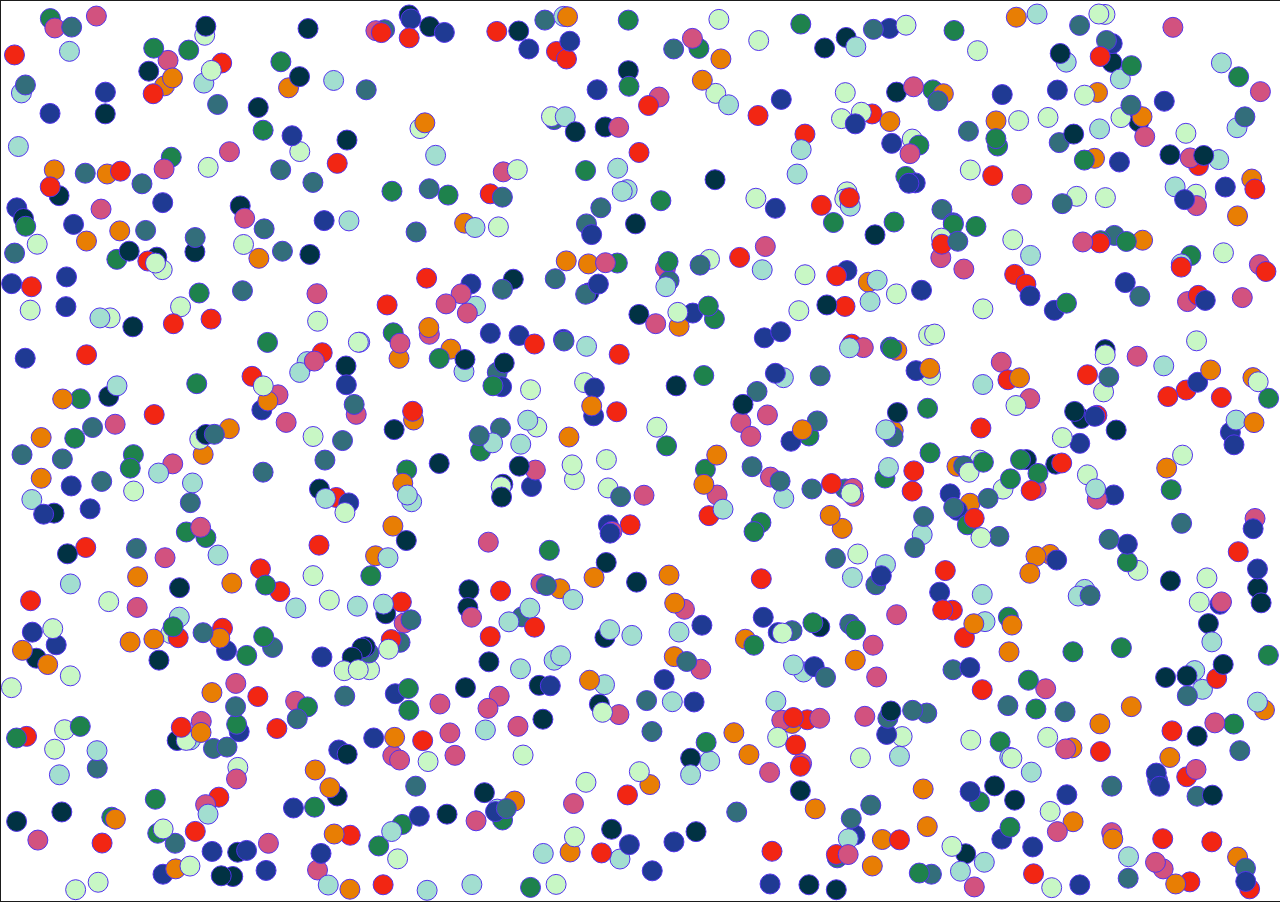
<file: Brownian motian/index.html>
<!DOCTYPE html>
<html lang="en">
<head>
    <meta charset="UTF-8">
    <meta http-equiv="X-UA-Compatible" content="IE=edge">
    <meta name="viewport" content="width=device-width, initial-scale=1.0">
    <title>JS lessons. Brownian motion</title>
    <link rel="stylesheet" href="style.css">
</head>
<body>

    <canvas></canvas>

    <script src="script.js"></script>
    
</body>
</html>
</file>
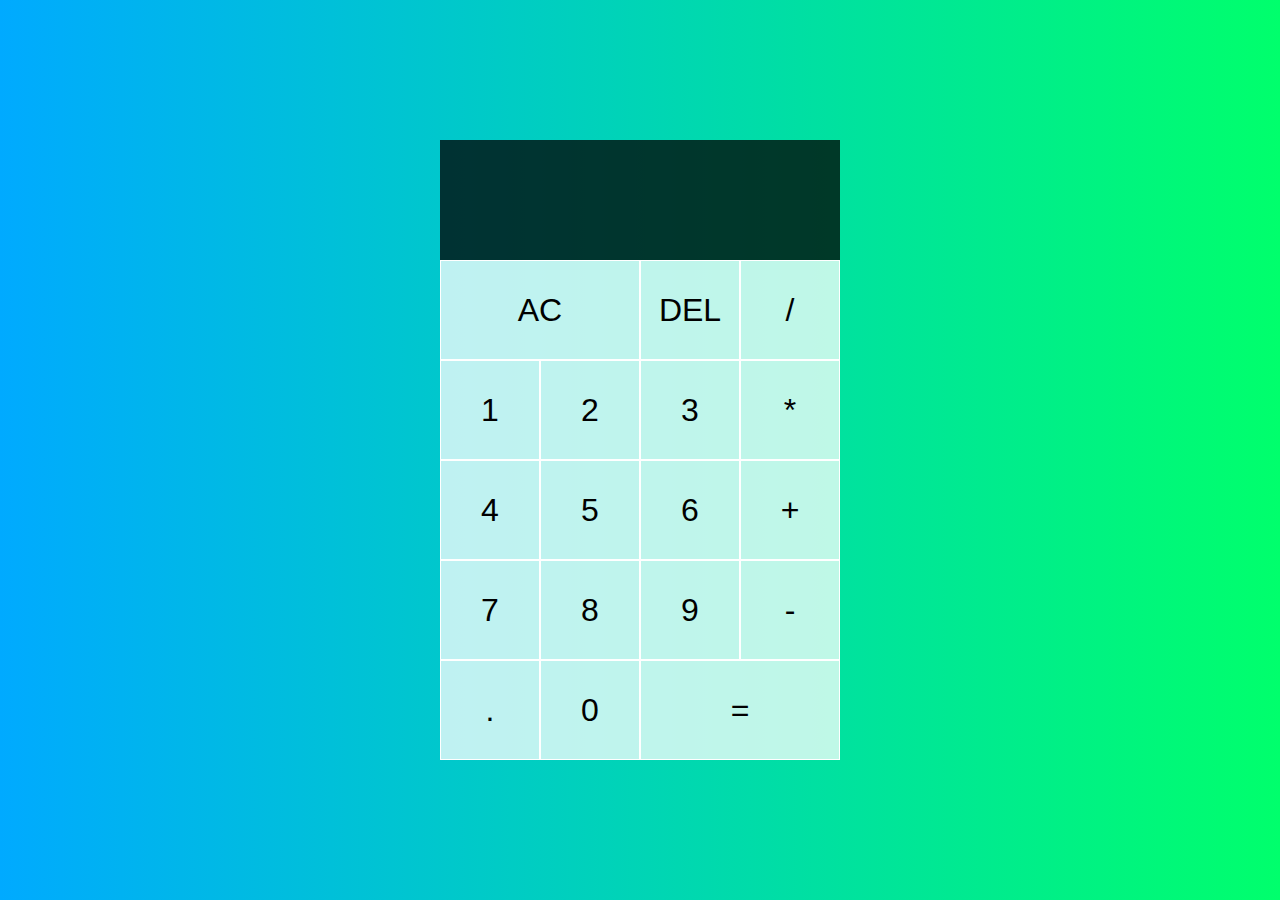
<file: Calculator/index.html>
<!DOCTYPE html>
<html lang="en">
<head>
    <meta charset="UTF-8">
    <meta http-equiv="X-UA-Compatible" content="IE=edge">
    <meta name="viewport" content="width=device-width, initial-scale=1.0">
    <title>JS lesson. Calculator</title>
    <link rel="stylesheet" href="style.css">
</head>
<body>

    <div class="calculator-grid">
        <div class="output">
            <div data-previous-operand class="previous-operand"></div>
            <div data-current-operand class="current-operand"></div>
        </div>
        <button data-all-clear class="span-two">AC</button>
        <button data-delete>DEL</button>
        <button data-operation>/</button>
        <button data-number>1</button>
        <button data-number>2</button>
        <button data-number>3</button>
        <button data-operation>*</button>
        <button data-number>4</button>
        <button data-number>5</button>
        <button data-number>6</button>
        <button data-operation>+</button>
        <button data-number>7</button>
        <button data-number>8</button>
        <button data-number>9</button>
        <button data-operation>-</button>
        <button data-number>.</button>
        <button data-number>0</button>
        <button data-equals class="span-two">=</button>
    </div>

    <script src="script.js"></script>
    
</body>
</html>
</file>
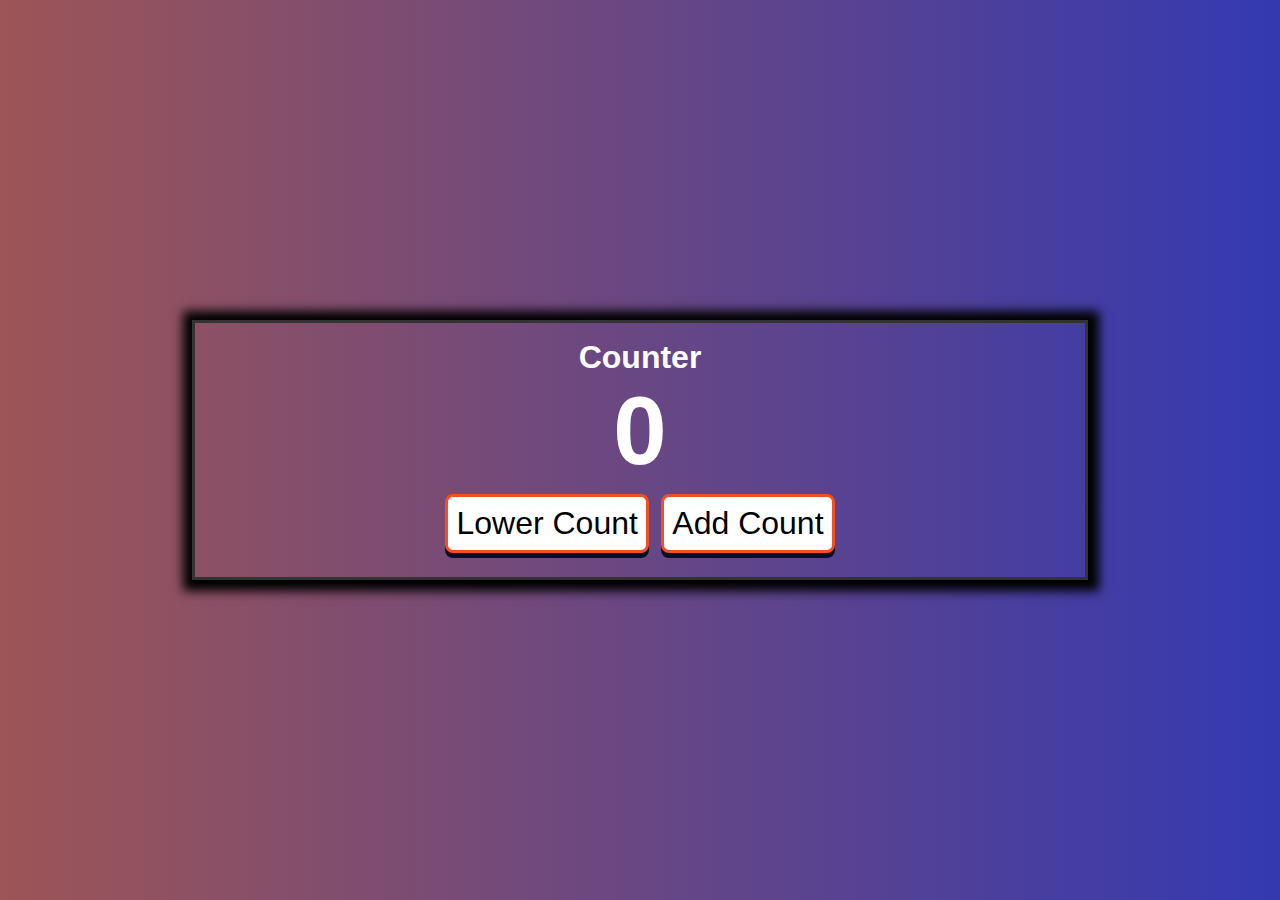
<file: Counter/index.html>
<!DOCTYPE html>
<html lang="en">
<head>
    <meta charset="UTF-8">
    <meta http-equiv="X-UA-Compatible" content="IE=edge">
    <meta name="viewport" content="width=device-width, initial-scale=1.0">
    <title>JS lesson. Counter</title>
    <link rel="stylesheet" href="style.css">
</head>
<body>

    <div class="counter-box">
        <h1>Counter</h1>
        <h2 class="counter">0</h2>
        <div id="btns">
            <button type="btn" id="lowerCountBtn" class="btn">Lower Count</button>
            <button type="btn" id="addCountBtn" class="btn">Add Count</button>
        </div>
    </div>

    <script src="script.js"></script>
    
</body>
</html>
</file>
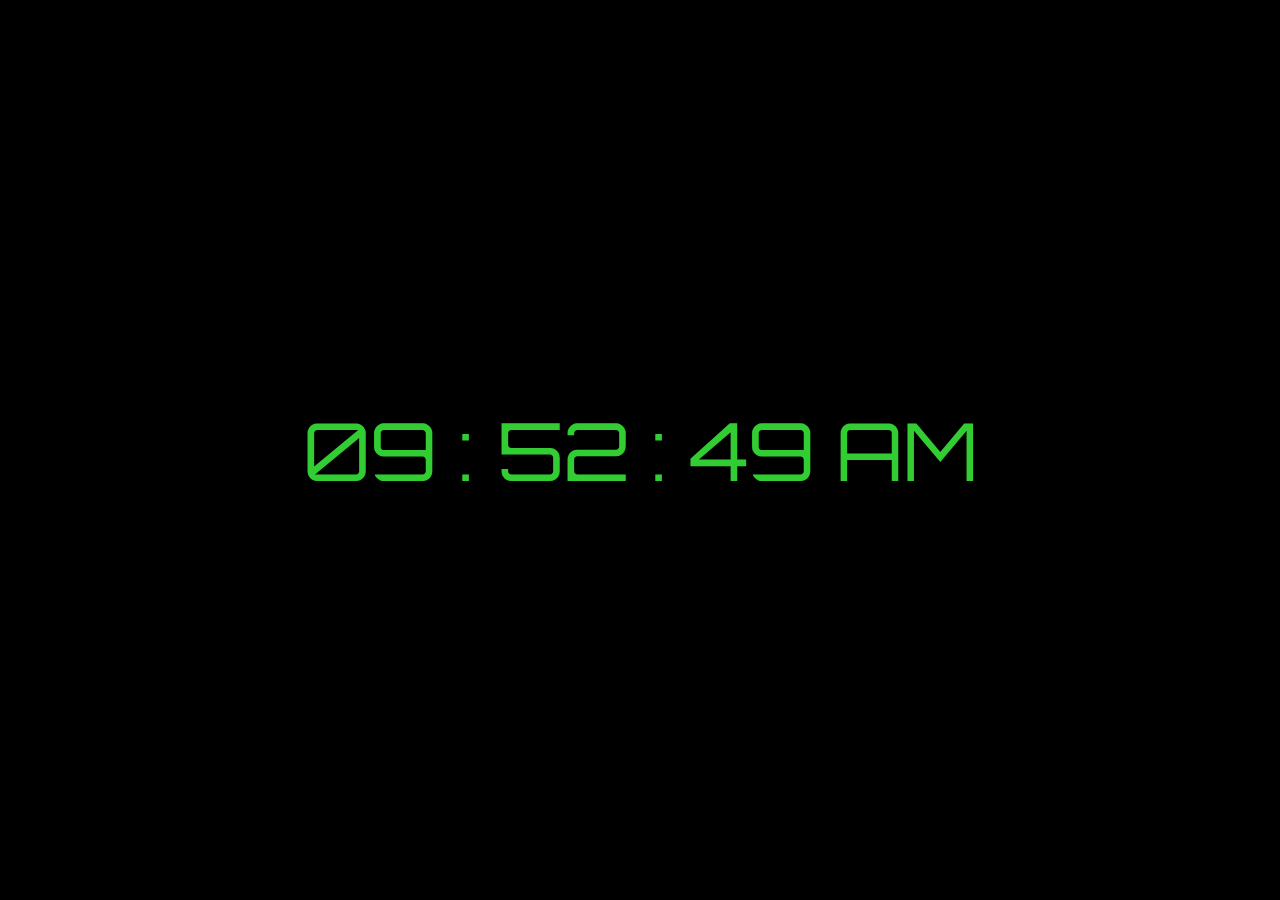
<file: Digital clock/index.html>
<!DOCTYPE html>
<html lang="en">
<head>
    <meta charset="UTF-8">
    <meta http-equiv="X-UA-Compatible" content="IE=edge">
    <meta name="viewport" content="width=device-width, initial-scale=1.0">
    <link href="https://fonts.googleapis.com/css2?family=Orbitron&display=swap" rel="stylesheet">
    <title>JS lesson. Digital clock</title>
    <link rel="stylesheet" href="style.css">
</head>
<body>

    <div id="clock"></div>

    <script src="script.js"></script>
    
</body>
</html>
</file>
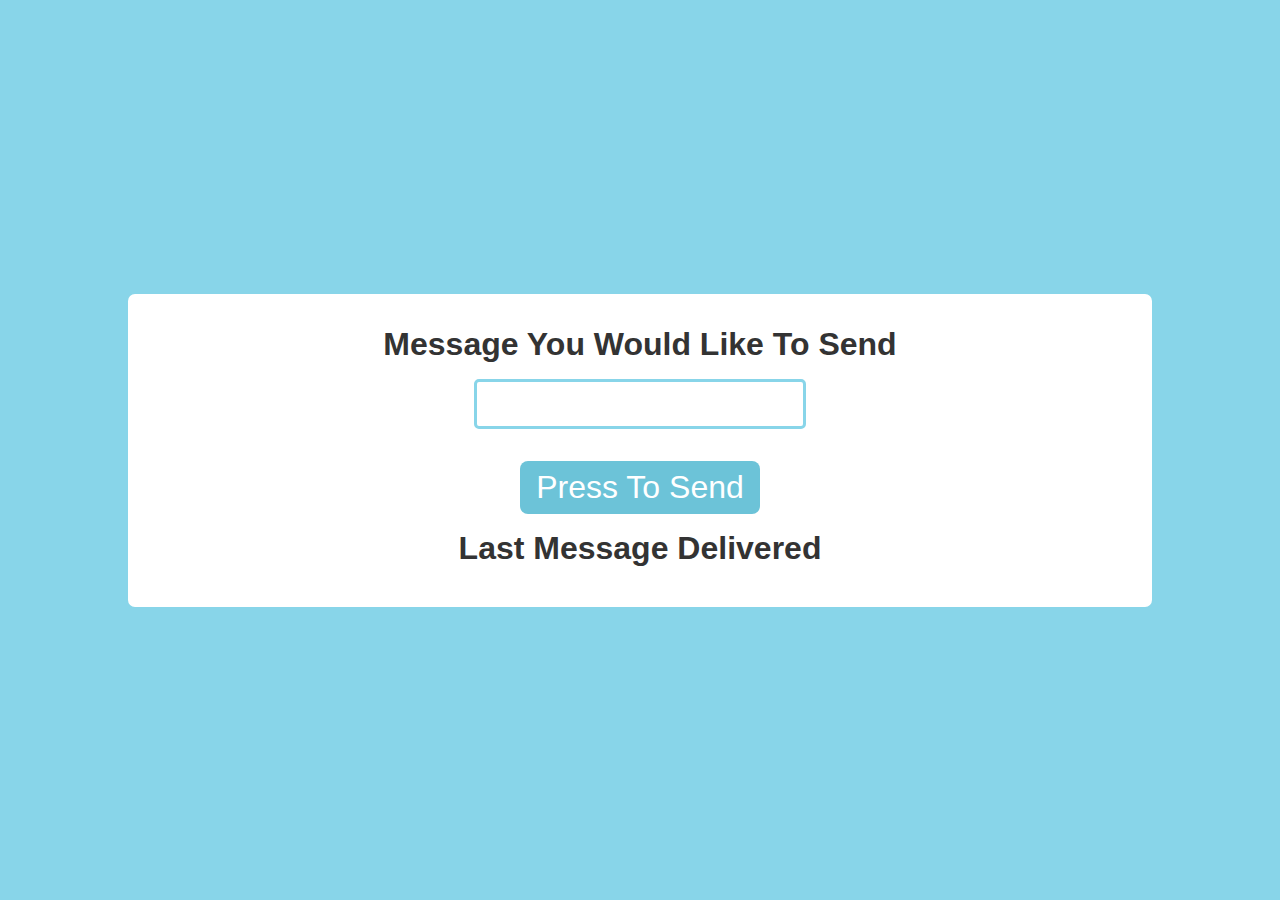
<file: Pass message/index.html>
<!DOCTYPE html>
<html lang="en">
<head>
    <meta charset="UTF-8">
    <meta http-equiv="X-UA-Compatible" content="IE=edge">
    <meta name="viewport" content="width=device-width, initial-scale=1.0">
    <title>JS lesson. Pass message</title>
    <link rel="stylesheet" href="style.css">
</head>
<body>

    <div class="container">
        <h1>Message you would like to send</h1>
        <input type="text" name="messageIn" id="messageIn">
        <button type="button" id="sendBtn">Press to send</button>
        <h1>Last message delivered</h1>
        <h2 id="messageOut"></h2>
    </div>

    <script src="script.js"></script>
    
</body>
</html>
</file>
<file: Brownian motian/style.css>
body {
    margin: 0;
    padding: 0;
}

canvas {
    border: 1px solid #1b1b1b;
}
</file>
<file: Calculator/style.css>
*,
*::before,
*::after {
    box-sizing: border-box;
    font-family: Gotham Rounded, sans-serif;
    font-weight: normal;
}

body {
    padding: 0;
    margin: 0;
    background: linear-gradient(to right, #00AAFF, #00FF6C);
}

.calculator-grid {
    display: grid;
    justify-content: center;
    align-content: center;
    min-height: 100vh;
    grid-template-columns: repeat(4, 100px);
    grid-template-rows: minmax(120px, auto) repeat(5, 100px);
}

.calculator-grid > button {
    cursor: pointer;
    font-size: 2rem;
    border: 1px solid #FFFFFF;
    outline: none;
    background-color: rgba(255, 255, 255, .75);
}

.calculator-grid > button:hover {
    background-color: rgba(255, 255, 255, .9);
}

.span-two {
    grid-column: span 2;
}

.output {
    grid-column: 1 / -1;
    background-color: rgba(0, 0, 0, .75);
    display: flex;
    align-items: flex-end;
    justify-content: space-around;
    flex-direction: column;
    padding: 10px;
    word-wrap: break-word;
    word-break: break-all;
}

.output .previous-operand {
    color: rgba(255, 255, 255, .75);
    font-size: 1.5em;
}

.output .current-operand {
    color: #FFFFFF;
    font-size: 2.5em;
}
</file>
<file: Counter/style.css>
* {
    margin: 0;
    padding: 0;
    box-sizing: border-box;
}

body {
    min-height: 100vh;
    display: flex;
    align-items: center;
    justify-content: center;
    background: linear-gradient(to right, #9d5556 , #3439b1 );
    color: #fff;
    font-family: Arial, "Helvetica Neue", Helvetica, sans-serif;
}

.counter-box {
    flex: 0 0 70%;
    text-align: center;
    border: 3px solid #333;
    padding: 1rem;
    font-weight: bold;
    box-shadow: 1px 1px 10px 10px #000;
}

.counter {
    font-size: 6rem;
}

.btn {
    background: #fff;
    border-radius: 8px;
    font-size: 2rem;
    padding: 0.5rem;
    margin: 0.5rem 0.25rem;
    border: 3px solid #f15025;
    box-shadow: 0px 5px #001221;
    outline: none;
    transition: .3s;
    cursor: pointer;
}

.btn:hover {
    background-color: #4caf50;
    color: #fff;
}

.btn:active {
    box-shadow: none;
}
</file>
<file: Digital clock/style.css>
* {
    margin: 0;
    padding: 0;
    box-sizing: border-box;
}

body {
    min-height: 100vh;
    display: flex;
    justify-content: center;
    align-items: center;
    background: #000;
}

#clock {
    font-family: 'Orbitron', sans-serif;
    font-size: 5rem;
    color: #32cd32;
}
</file>
<file: Pass message/style.css>
* {
    padding: 0;
    margin: 0;
    box-sizing: border-box;
}

body {
    min-height: 100vh;
    display: flex;
    align-items: center;
    justify-content: center;
    background: #88d5e9;
    color: #333;
    font-family: 'calibri', sans-serif;
    font-weight: 400;
    text-transform: capitalize;
}

.container {
    text-align: center;
    padding: 2rem;
    border-radius: 7px;
    background: #fff;
    flex: 0 0 80%;
}

button {
    display: block;
    font-size: 2rem;
    margin: 1rem auto;
    padding: 0.5rem 1rem;
    color: #fff;
    background: #6cc3d8;
    border-radius: 8px;
    border: none;
    text-transform: capitalize;
}

button:hover {
    opacity: .8;
    cursor: pointer;
    transition: .3s;
}

input[type=text] {
    padding: 0.5rem;
    margin: 1rem;
    border-radius: 5px;
    font-size: 1.5rem;
    border: 3px solid #88d5e9;
    outline: none;
}

input[type=text]:focus {
    box-shadow: 0 0 10px #88d5e9;
    transition: .3s;
}

#messageOut {
    margin: 0.5rem 0;
    color: #88d5e9;
}
</file>
